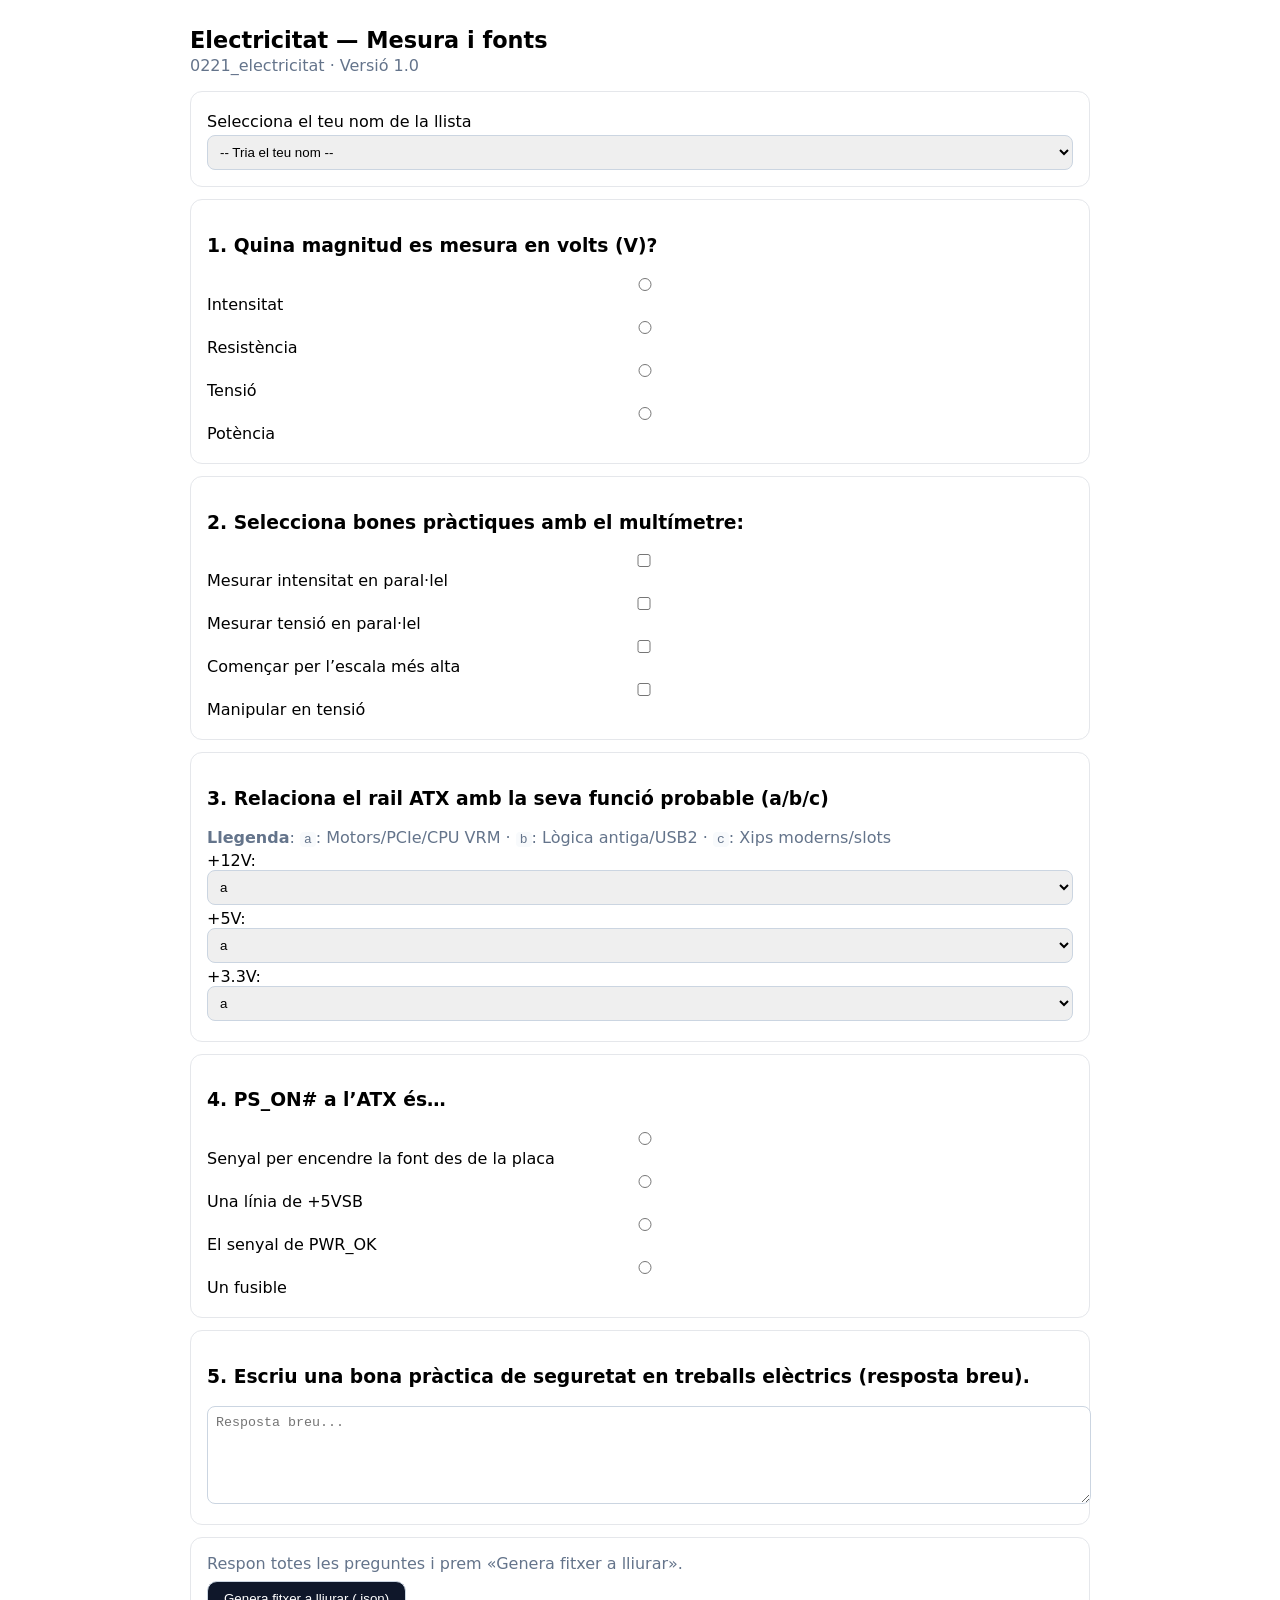
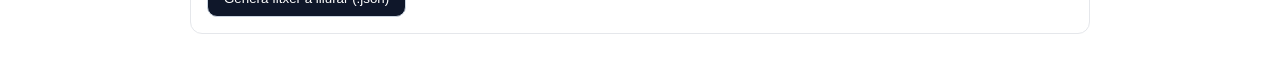
<file: activitats/electricitat/activitat.html>
<!doctype html>
<html lang="ca">
<head>
  <meta charset="utf-8">
  <meta name="viewport" content="width=device-width, initial-scale=1.0">
  <title>Activitat</title>
  <style>
    body{font-family:system-ui,Segoe UI,Roboto,sans-serif;max-width:900px;margin:auto;padding:1.5rem;}
    header{display:flex;justify-content:space-between;align-items:center;gap:.5rem;margin-bottom:1rem}
    h1{font-size:1.4rem;margin:.2rem 0}
    .card{border:1px solid #e5e7eb;border-radius:12px;padding:1rem;margin:.75rem 0}
    .row{display:flex;gap:1rem;flex-wrap:wrap}
    label{display:block;margin:.25rem 0}
    .note{color:#64748b}
    button{padding:.6rem 1rem;border-radius:10px;border:1px solid #cbd5e1;background:#0f172a;color:white;cursor:pointer}
    select,input,textarea{width:100%;padding:.5rem;border-radius:8px;border:1px solid #cbd5e1}
    textarea{min-height:80px}
    .ok{color:#065f46}.warn{color:#92400e}.err{color:#991b1b}
    code{background:#f8fafc;padding:0 .25rem;border-radius:4px}
  </style>
</head>
<body>
<header>
  <div>
    <h1 id="titol">Activitat</h1>
    <div class="note"><span id="meta_id"></span> · Versió <span id="meta_ver"></span></div>
  </div>
  <!-- <div>
    <a href="../../tasques.html">← Índex activitats</a>
  </div> -->
</header>

<section class="card">
  <div class="row">
    <div style="flex:2 1 420px">
      <label>Selecciona el teu nom de la llista</label>
      <select id="alumne_sel"></select>
    </div>
  </div>
</section>

<form id="formq"></form>

<section class="card">
  <div id="feedback" class="note">Respon totes les preguntes i prem «Genera fitxer a lliurar».</div>
  <div style="margin-top:.5rem" class="row">
    <button id="btn_json" type="button">Genera fitxer a lliurar (.json)</button>
  </div>
</section>

<script>
async function loadJSON(u){ const r = await fetch(u); return await r.json(); }
function sha1hex(s){ const enc = new TextEncoder().encode(s); return crypto.subtle.digest('SHA-1', enc).then(b=>[...new Uint8Array(b)].map(x=>x.toString(16).padStart(2,'0')).join('')); }
function emailFromSelect(){ const sel = document.getElementById('alumne_sel'); return sel.value || document.getElementById('email_manual').value.trim(); }
function nameFromSelect(){ const sel = document.getElementById('alumne_sel'); if(sel.value){ return sel.options[sel.selectedIndex].dataset.name||""; } return document.getElementById('nom_manual').value.trim(); }
function attemptsKey(DEF){ return `attempts:${DEF.meta.activitat}:${emailFromSelect()}`; }

function renderQuestions(DEF){
  document.getElementById("titol").textContent = DEF.meta.titol || "Activitat";
  document.getElementById("meta_id").textContent = DEF.meta.activitat;
  document.getElementById("meta_ver").textContent = DEF.meta.versio || "1.0";
  const form = document.getElementById("formq"); form.innerHTML="";
  DEF.preguntes.forEach((q, idx)=>{
    const wrap = document.createElement("section"); wrap.className="card";
    const h = document.createElement("h3"); h.textContent = (idx+1)+". "+q.prompt; wrap.appendChild(h);
    if(q.type==="single"){
      q.options.forEach((opt,i)=> wrap.insertAdjacentHTML("beforeend", `<label><input type="radio" name="${q.id}" value="${i}"> ${opt}</label>`));
    }else if(q.type==="multi"){
      q.options.forEach((opt,i)=> wrap.insertAdjacentHTML("beforeend", `<label><input type="checkbox" name="${q.id}" value="${i}"> ${opt}</label>`));
    }else if(q.type==="match"){
      if(q.legend){ wrap.insertAdjacentHTML("beforeend", "<div class='note'><b>Llegenda</b>: "+Object.entries(q.legend).map(([k,v])=>`<code>${k}</code>: ${v}`).join(" · ")+"</div>"); }
      q.pairs.forEach(p=> wrap.insertAdjacentHTML("beforeend", `<label>${p.left}: <select name="${q.id}:${p.left}">`+p.choices.map(c=>`<option value="${c}">${c}</option>`).join("")+`</select></label>`));
    }else if(q.type==="short"){
      wrap.insertAdjacentHTML("beforeend", `<textarea name="${q.id}" maxlength="${q.maxlength||200}" placeholder="Resposta breu..."></textarea>`);
    }
    form.appendChild(wrap);
  });
}
function getAnswers(DEF){
  const data = {};
  DEF.preguntes.forEach(q=>{
    if(q.type==="single"){
      const v = document.querySelector(`input[name="${q.id}"]:checked`); data[q.id] = v ? parseInt(v.value) : null;
    }else if(q.type==="multi"){
      data[q.id] = [...document.querySelectorAll(`input[name="${q.id}"]:checked`)].map(el=>parseInt(el.value));
    }else if(q.type==="match"){
      const out = {}; q.pairs.forEach(p=>{ const sel=document.querySelector(`select[name="${q.id}:${p.left}"]`); out[p.left] = sel?sel.value:null; }); data[q.id] = out;
    }else if(q.type==="short"){
      const ta = document.querySelector(`textarea[name="${q.id}"]`); data[q.id] = (ta?.value||"").trim();
    }
  }); return data;
}
function score(DEF, KEY, answers){
  const weights = KEY.avaluacio?.ponderacions || {};
  let totalW=0, score=0;
  DEF.preguntes.forEach(q=>{
    const w = (typeof weights[q.id]==="number")?weights[q.id]:1; totalW+=w;
    const corr = KEY.respostes_correctes[q.id]; const ans = answers[q.id];
    if(q.type==="single"){ if(ans!==null && ans===corr) score+=w; }
    else if(q.type==="multi"){ if(Array.isArray(ans)&&Array.isArray(corr)){ const ok = ans.length===corr.length && ans.every(v=>corr.includes(v)); if(ok) score+=w; } }
    else if(q.type==="match"){ const keys=Object.keys(corr||{}); const ok = keys.every(k=>ans&&ans[k]===corr[k]); if(ok) score+=w; }
    else if(q.type==="short"){
      const kw = KEY.avaluacio?.rubriques_q5 || {};
      const text = (ans||"").toLowerCase();
      let good=false; if(q.id in kw){ const arr=kw[q.id]; good = Array.isArray(arr)&&arr.some(k=>text.includes(k)); } else { good = text.length>5; }
      if(good) score+=w;
    }
  });
  const grade10 = totalW ? Math.round((score/totalW)*1000)/100 : 0;
  return {score,totalW,grade10};
}
function penalized(grade, DEF){
  const penal = Number(localStorage.getItem('penalitzacio') || "0.10");
  let attempts = Number(localStorage.getItem(attemptsKey(DEF)) || "0");
  attempts += 1; localStorage.setItem(attemptsKey(DEF), String(attempts));
  const factor = Math.max(0, 1 - penal*(attempts-1));
  return {attempt_index: attempts, factor, shown: attempts>1? Math.round(grade*factor)/1 : grade};
}

let DEF, KEY, ROSTER;
async function init(){
  [DEF, KEY, ROSTER] = await Promise.all([
    loadJSON("def_activitat.json"),
    loadJSON("clau_respostes.json"),
    loadJSON("../../alumnes/dades_alumnes.json").catch(()=>({alumnes:[[]]}))
  ]);
  renderQuestions(DEF);
  const sel = document.getElementById('alumne_sel');
  sel.innerHTML = '<option value="">-- Tria el teu nom --</option>';
  (ROSTER.alumnes?.[0]||[]).forEach(st=>{
    const opt = document.createElement('option');
    opt.value = st.email; opt.textContent = `${st.lastname}, ${st.firstname} — ${st.email}`; opt.dataset.name = `${st.firstname} ${st.lastname}`; sel.appendChild(opt);
  });
}
init();

document.getElementById('btn_json').addEventListener('click', async ()=>{
  const answers = getAnswers(DEF);
  const {grade10} = score(DEF, KEY, answers);
  const {attempt_index, factor, shown} = penalized(grade10, DEF);
  const email = emailFromSelect(); const nom = nameFromSelect();
  if(!email){ document.getElementById('feedback').innerHTML = '<span class="err">Falta el correu.</span>'; return; }
  const now = new Date().toISOString();
  const payload = {
    meta: { activitat: DEF.meta.activitat, versio: DEF.meta.versio||"1.0", timestamp: now, attempt_index },
    alumne: { email, firstname: nom.split(' ')[0]||"", lastname: nom.split(' ').slice(1).join(' '), grup: (document.getElementById('grup')?.value||"") },
    respostes: answers
  };
  const txt = JSON.stringify(payload); const checksum = await sha1hex(txt); payload.checksum = checksum;
  const email_hash = (await sha1hex(email)).slice(0,8);
  const fname = `SMX-${DEF.meta.activitat}_${(payload.alumne.lastname||'').replace(/\\s+/g,'')}_${(payload.alumne.firstname||'')}_${email_hash}_${checksum.slice(0,8)}.json`;
  const blob = new Blob([JSON.stringify(payload,null,2)], {type:'application/json'});
  const a = document.createElement('a'); a.href = URL.createObjectURL(blob); a.download = fname; a.click();
  const msg = attempt_index>1 ? `Nota (amb penalització ${Math.round(factor*100)}%): <b>${shown}</b> / 10` : `Nota (bruta): <b>${shown}</b> / 10`;
  document.getElementById('feedback').innerHTML = `<span class="ok">Document per lliurar generat.</span> ${msg} · <span class="note">La nota oficial es calcula amb el corrector.</span>`;
});
</script>
</body>
</html>
</file>
